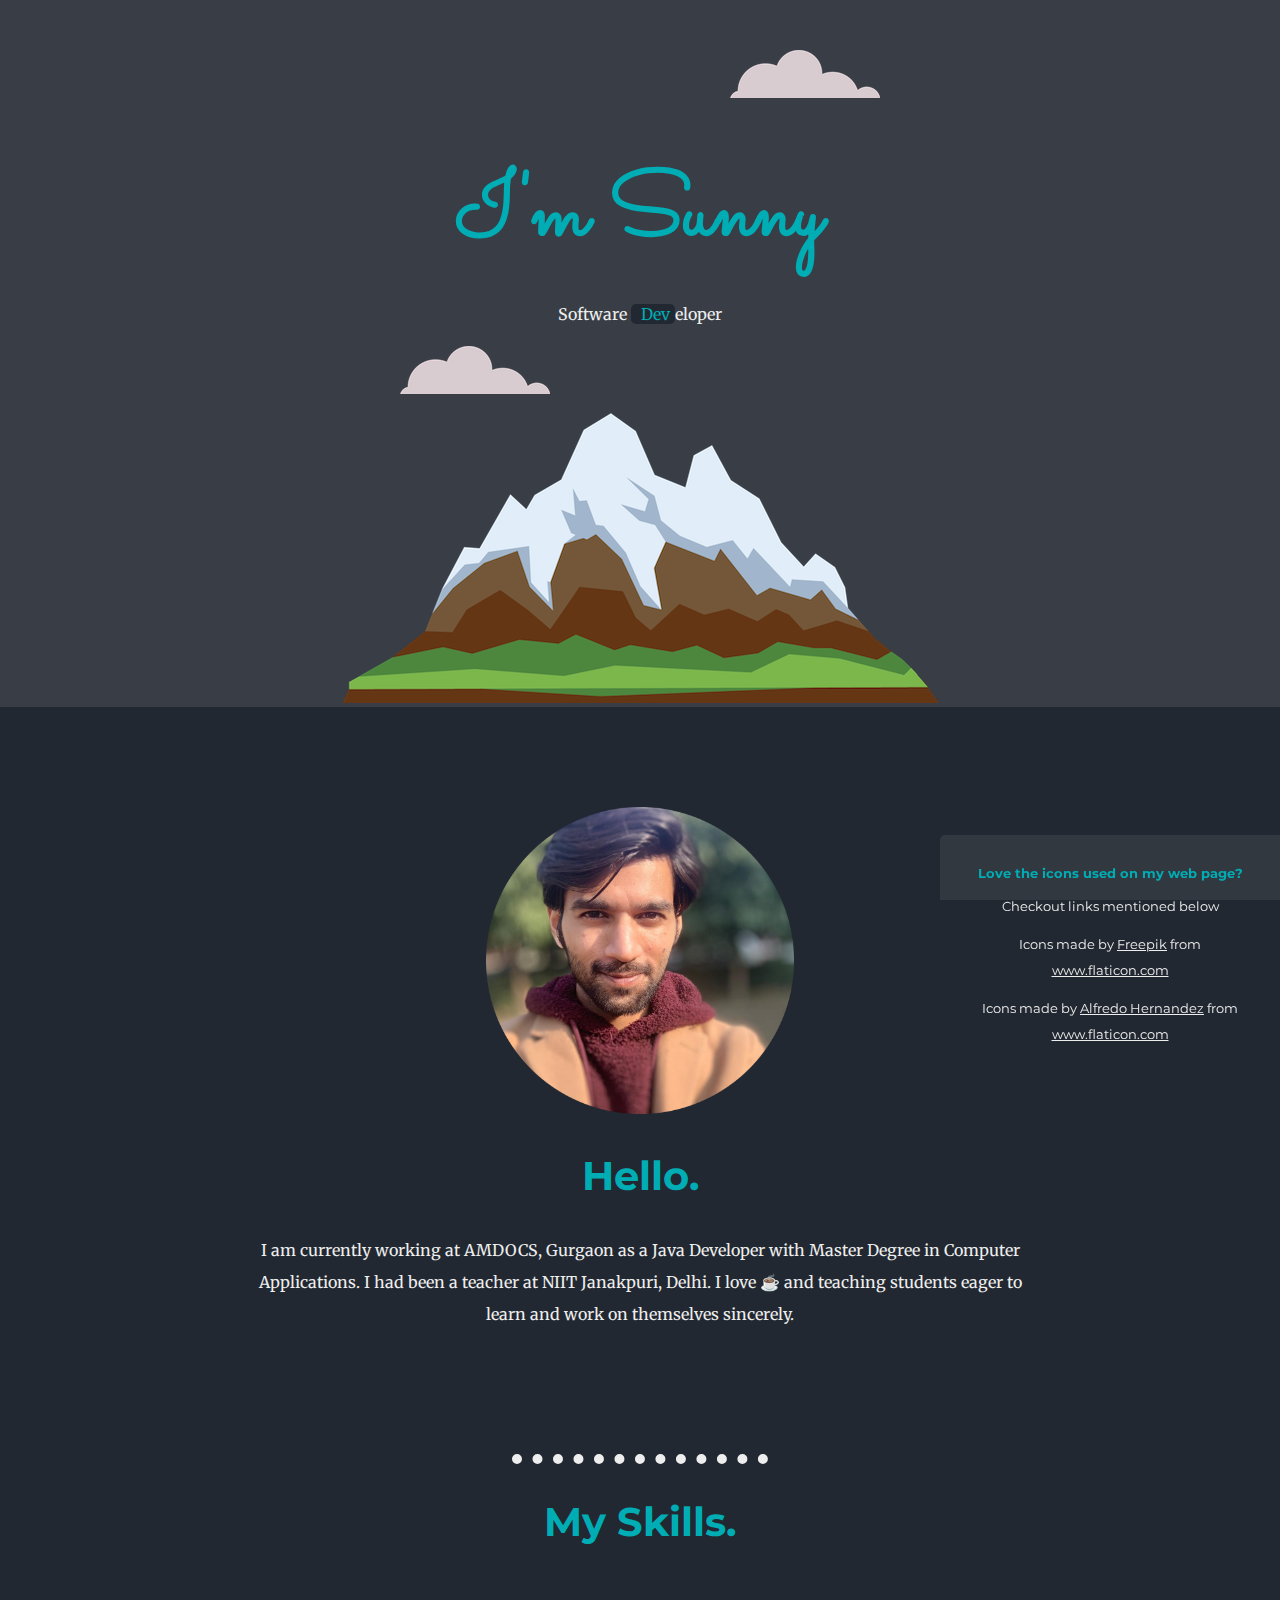
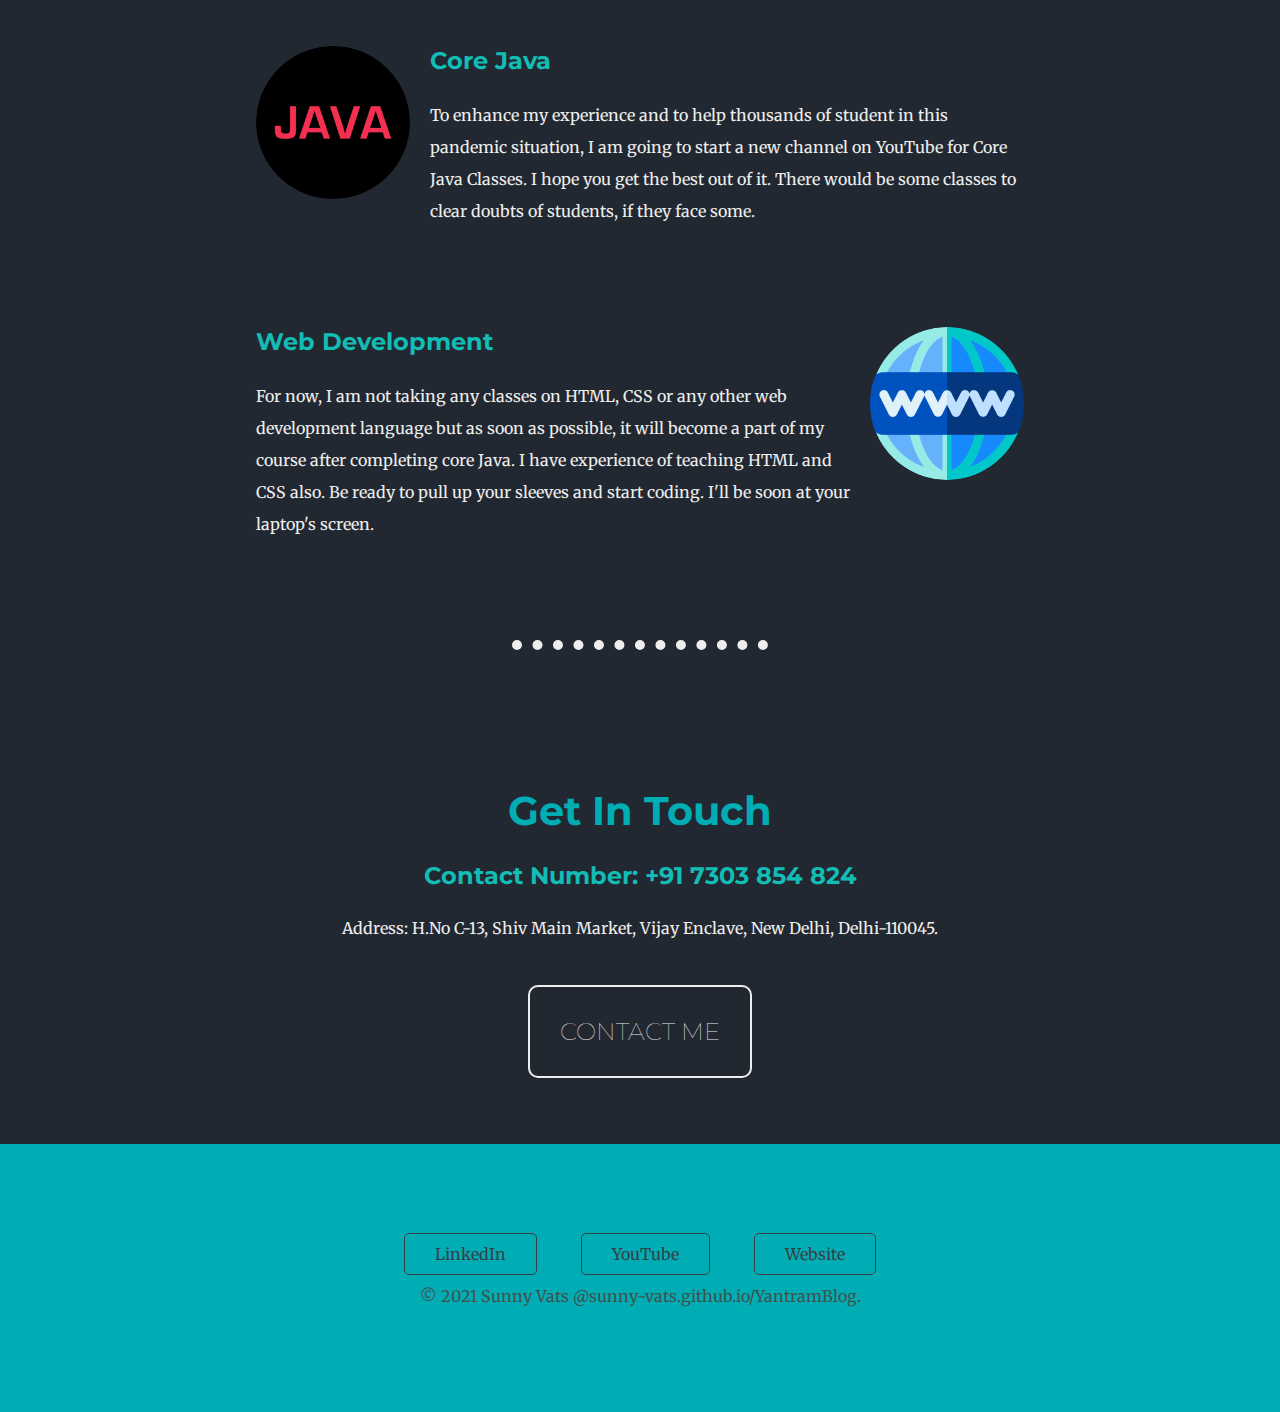
<file: index.html>
<!DOCTYPE html>
<html lang="en">

    <head>
        <meta charset="UTF-8">
        <meta name="viewport" content="width=device-width, initial-scale=1.0">
        <meta http-equiv="X-UA-Compatible" content="ie=edge">
        <title>Yantram Classes-by Sunny</title>
        <link rel="stylesheet" href="css/style.css">
        <link rel="icon" href="birdy.ico">
        <link rel="preconnect" href="https://fonts.gstatic.com">
        <link href="https://fonts.googleapis.com/css2?family=Merriweather&family=Montserrat&family=Sacramento&display=swap" rel="stylesheet">
    </head>

    <body>
        <div class="container">
            <img class="top-cloud" src="images/cloud2.png" alt="cloud">
            <h1>I'm Sunny</h1>
            <p>Software <span class="pro">Dev</span>eloper</p>
            <img class="bottom-cloud" src="images/cloud2.png" alt="cloud">
            <img class="mountain" src="images/mountain.png" alt="mountain">
        </div>
        <div class="middle-container">
            <div class="profile">
                <img class="profile-pic" src="images/profilePic2.png" alt="Profile Pic">
                <h2>Hello.</h2>
                <p>I am currently working at AMDOCS, Gurgaon as a Java Developer with Master Degree in Computer Applications. I had been a teacher at NIIT Janakpuri, Delhi. I love &#9749; and teaching students eager to learn and work on themselves sincerely.</p>
            </div>
            <hr>
            <div class="skills">
                <h2>My Skills.</h2>
                <div class="skill-row">
                    <img class="skill1" src="images/java.png" alt="Image not available.">
                    <h3>Core Java</h3>
                    <p>To enhance my experience and to help thousands of student in this pandemic situation, I am going to start a new channel on YouTube for Core Java Classes. I hope you get the best out of it. There would be some classes to clear doubts of students, if they face some.</p>
                </div>
                <div class="skill-row">
                    <img class="skill2" src="images/world-wide-web.png" alt="Image not available.">
                    <h3>Web Development</h3>
                    <p>For now, I am not taking any classes on HTML, CSS or any other web development language but as soon as possible, it will become a part of my course after completing core Java. I have experience of teaching HTML and CSS also. Be ready to pull up your sleeves and start coding. I'll be soon at your laptop's screen.</p>
                </div>
            </div>
            <div class="icons">
                <h2>Love the icons used on my web page?</h2>
                <p>Checkout links mentioned below</p>
                <p>Icons made by <a href="https://www.freepik.com" target="_blank" title="Freepik">Freepik</a> from <a href="https://www.flaticon.com/" target="_blank" title="Flaticon">www.flaticon.com</a></p>
                <p>Icons made by <a href="https://www.flaticon.com/authors/alfredo-hernandez" target="_blank" title="Alfredo Hernandez">Alfredo Hernandez</a> from <a href="https://www.flaticon.com/" target="_blank" title="Flaticon">www.flaticon.com</a></p>
            </div>
            <hr>
            <div class="contact-me">
                <h2>Get In Touch</h2>
                <h3>Contact Number: +91&nbsp;7303&nbsp;854&nbsp;824</h3>
                <p>Address: H.No C-13, Shiv Main Market, Vijay Enclave, New Delhi, Delhi-110045.</p>
                <a class="btn" href="mailto:ssunnyvvats@outlook.com">CONTACT ME</a>
            </div>
        </div>

        <div class="bottom-container">
            <a class="footer-link" target="_blank" href="https://www.linkedin.com/">LinkedIn</a>
            <a class="footer-link" target="_blank" href="https://www.youtube.com/channel/UC_qR-a11AljdFLD91ithS-g">YouTube</a>
            <a class="footer-link" target="_blank" href="https://www.appbrewery.co/">Website</a>
            <p>© 2021 Sunny Vats @sunny-vats.github.io/YantramBlog.</p>
        </div>

    </body>

</html>
</file>
<file: css/style.css>
/*
    Color Palette on current webpage
    black:        #222831
    grey:         #393e46
    torqoise:     #00adb5
    corn:         #eeeeee
*/
body {
    margin: 0;
    text-align: center;
    font-family: 'Merriweather', serif;
    font-size: 100%;
    color: #40514e;
}
h1 {
    margin: 50px auto 0 auto;
    font-family: 'Sacramento', cursive;
    font-size: 5.625rem;
    color: #00adb5;
    max-width: 60%;
}
h2 {
    font-family: 'Montserrat', sans-serif;
    font-size: 2.5rem;
    color: #00adb5;
    font-weight: bold;
}
h3 {
    font-family: 'Montserrat', sans-serif;
    font-size: 1.5rem;
    color: #11bdb5;
}
.container {
    background-color: #393e46;
    color: #eeeeee;
    padding-top: 100px;
    position: relative;
}
p {
    font-weight: normal;
    line-height: 2;
}
.pro {
    background-color: #222831;
    color: #00adb5;
    border-radius: 5px;
    padding: 0 5px 0 10px;
}
.top-cloud {
    position: absolute;
    top: 50px;
    right: 400px;
}
.bottom-cloud {
    position: absolute;
    left: 400px;
}
.profile {
    margin: 0 auto;
    max-width: 60%;
    padding: 100px 0;
}
.profile-pic {
    width: 40%;
}
.skill-row {
    max-width: 60%;
    margin: 100px auto 100px auto;
    text-align: left;
}
.skill1,
.skill2 {
    width: 20%;
    border-radius: 50%;
}
.skill1 {
    background-color: #222831;
    float: left;
    margin-right: 20px;
}
.skill2 {
    float: right;
    margin-left: 20px;
}
.icons {
    background-color: #393e46bd;
    position: fixed;
    bottom: 0;
    right: 0;
    color: #eeeeee;
    width: 300px;
    line-height: 1.2;
    padding: 20px;
    border-top-left-radius: 5px;
    height: 25px;
    transition: all 2s ease;
}
.icons:hover {
    transition: all 2s ease;
    height: 200px;
    background-color: #222831;
}
.icons h2,
.icons p {
    font-family: 'Montserrat', sans-serif;
    font-size: .8rem;
}
.contact-me {
    clear: both;
    margin: 0 auto;
    padding: 100px 0;
    max-width: 60%;
    line-height: 1;
}
.contact-me p {
    padding-bottom: 60px;
}
a {
    text-decoration: underline;
    color: #eeeeee;
}
a:hover {
    color: #00adb5;
    transition: all .5s ease-in-out;
}
.middle-container {
    background: #222831;
    color: #eeeeee;
}
.btn {
    border: 2px solid #eeeeee;
    -webkit-border-radius: 10px;
       -moz-border-radius: 10px;
            border-radius: 10px;
    font-family: 'Montserrat', sans-serif;
    font-size: 1.5rem;
    font-weight: 100;
    padding: 30px;
    text-decoration: none;
    cursor: pointer;
    background: transparent;
}
.btn:hover {
    transition: all .5s ease-in-out;
    background: #00adb5;
    background-image: -webkit-linear-gradient(top, #00adb5, #239499);
    background-image:    -moz-linear-gradient(top, #00adb5, #239499);
    background-image:     -ms-linear-gradient(top, #00adb5, #239499);
    background-image:      -o-linear-gradient(top, #00adb5, #239499);
    background-image:  -webkit-gradient(to bottom, #00adb5, #239499);
    -webkit-border-radius: 10px;
       -moz-border-radius: 10px;
            border-radius: 10px;
    color: #eeeeee;
    border: none;
}
hr {
    max-width: 20%;
    border: none;
    border-top: 10px dotted #eeeeee;
}
.bottom-container {
    background: #00adb5;
    margin: 0 auto;
    padding: 100px 0;
}
.bottom-container p {
    margin-bottom: 0;
}
.footer-link {
    padding: 10px 30px;
    margin: 0 20px;
    text-decoration: none;
    border: 1px solid #393e46;
    border-radius: 5px;
    color: #393e46;
}
.footer-link:hover {
    color: #ffffff;
}
@media screen and (max-width: 600px) {
    body {
        max-width: 100%;
    }
    .top-cloud {
        right: 20%;
        width: 20%;
    }
    .bottom-cloud {
        left: 20%;
        width: 20%;
    }
    .mountain {
        margin-top: 20px;
        max-width: 50%;
    }
    .footer-link {
        display: block;
    }
    .btn {
        padding: 15px;
    }
}
</file>
